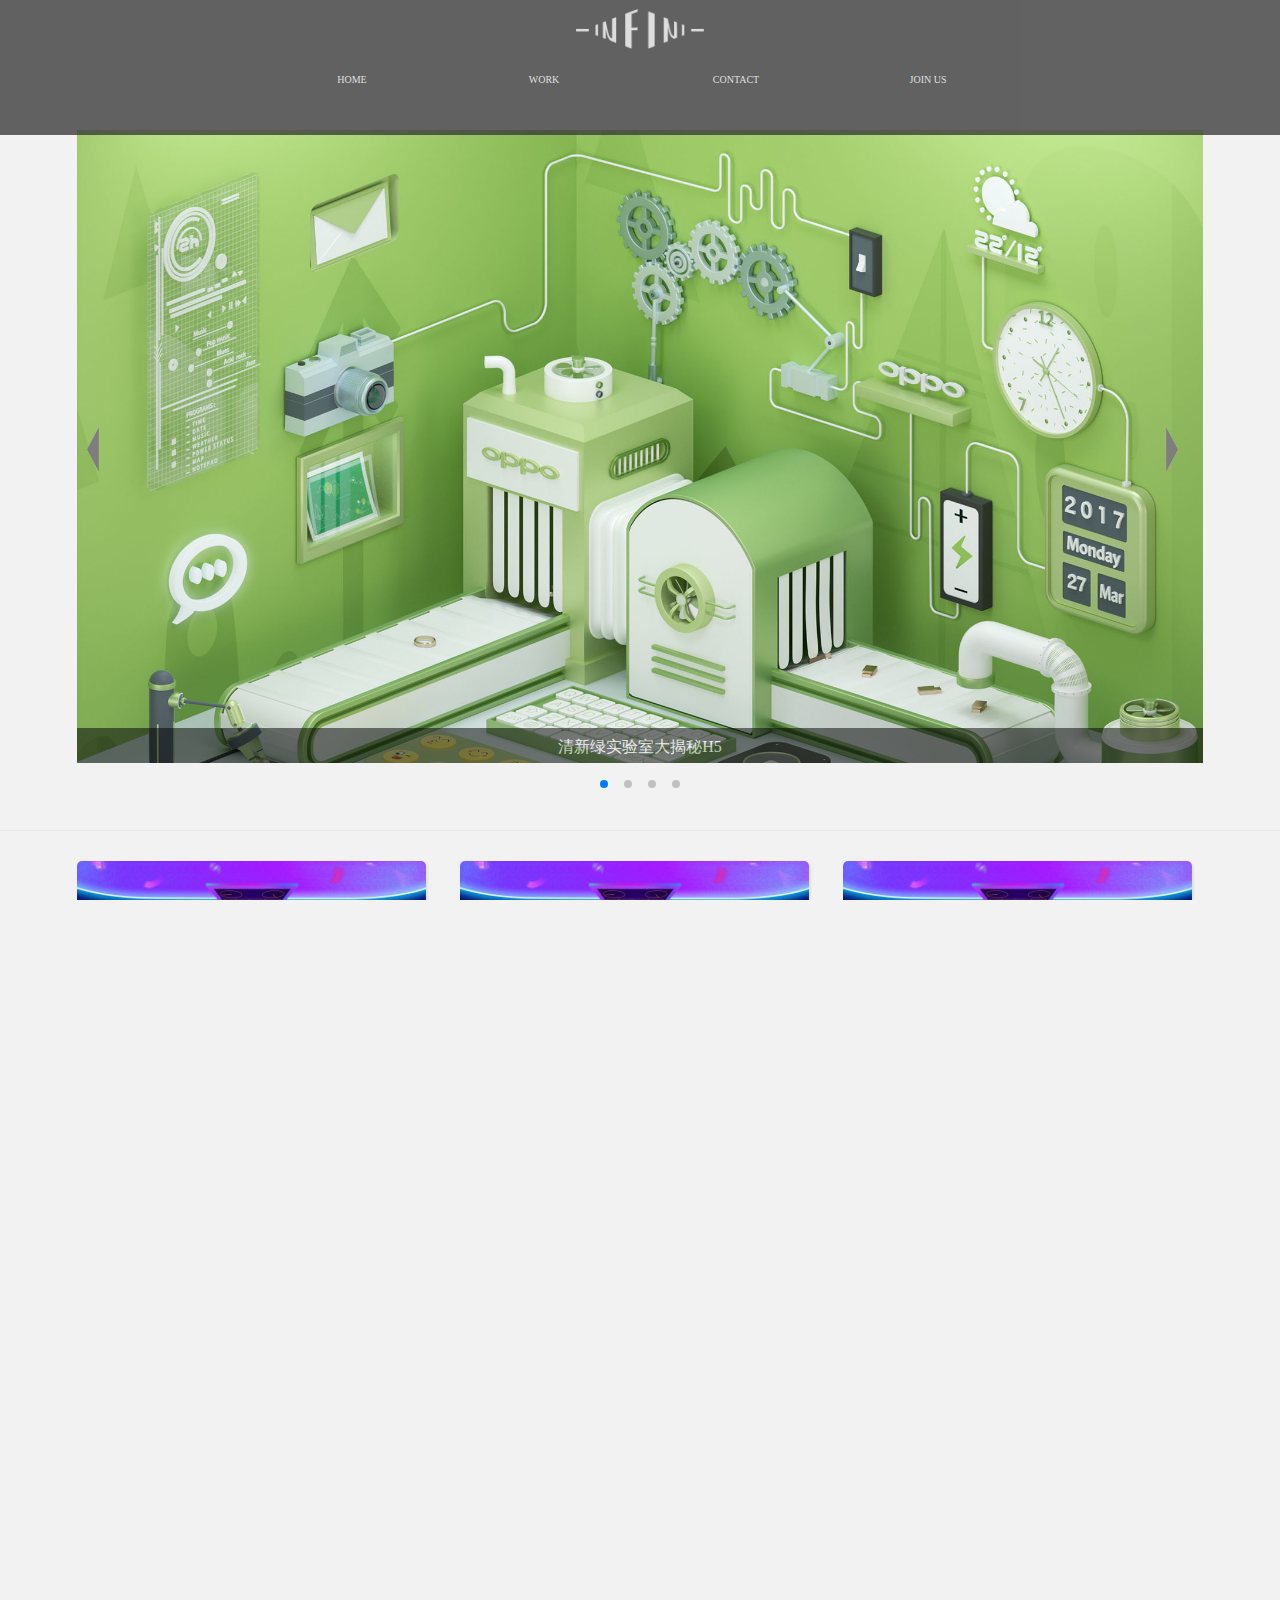
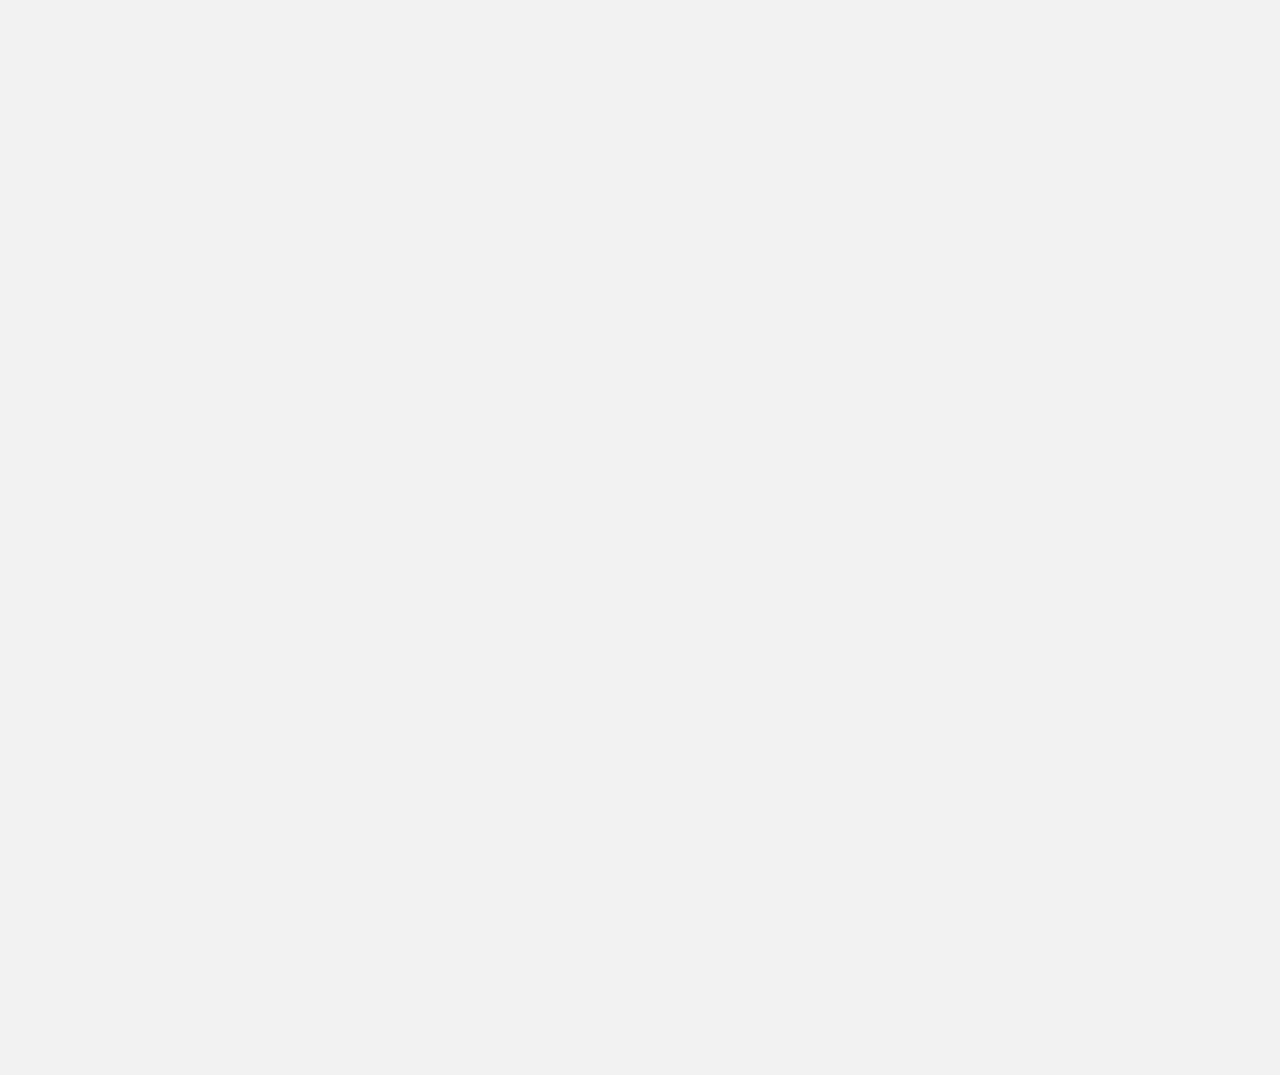
<file: index.html>
<!DOCTYPE html>
<html lang="en">
<head>
	<meta charset="UTF-8">
	<title>映纷创意</title>
	<meta name="viewport" content="width=device-width,initial-scale=1"/>
	<link rel="stylesheet" type="text/css" href="css/swiper-3.4.2.min.css">
	<link rel="stylesheet" href="css/style.css">
<!-- 	<link rel="stylesheet" type="text/css" href="css/style2.css" media="screen and (min-width:150px) and (max-width:479px)"> -->
</head>
<body>
	<div id="header">
	    <div class="logo">
	    	<img src="img/title2.png">
	    </div>
	    <div class="daohang">			
	        <a href="index.html">HOME</a>
			<a href="#rong">WORK</a>
			<a href="#foot">CONTACT</a>
			<a href="#">JOIN US</a>
		</div>
	</div>
	<div id="center">	
		<div class="lunbo">
			<div class="swiper-container">
				  <div class="swiper-wrapper">
					    <div class="swiper-slide"><img src="img/58fc78b8ba096.jpg"></div>
					    <div class="swiper-slide"><img src="img/58bf8b14867c3.jpg"></div>
					    <div class="swiper-slide"><img src="img/58bfbd40b1d73.jpg"></div>
					    <div class="swiper-slide"><img src="img/58be33c28aeb0.jpg"></div>
				  </div>
		          <div class="swiper-button-prev"></div>
		          <div class="swiper-button-next"></div>
			</div>
			<div class="swiper-pagination"></div>
			<div class="message">
			    <p>今日头条品牌概念动画 </p>
			    <p>清新绿实验室大揭秘H5</p>
			    <p>动画短片《旅行者大意了》</p>
			    <p>头条号创作平台</p>
			    <p>今日头条品牌概念动画 </p>
			    <p>清新绿实验室大揭秘H5</p>			
			</div>
		</div>
		<p class="swiper_p"></p>
		<div class="neirong" id="rong">
			<a href="#">
			    <div class="work">
					<div class="work_wrap">
						<ul>
							<li class="work_title">天猫</li>
							<li class="work_remark">天猫幻响电音节</li>
						</ul>
				    </div>
				</div>
				<img src="img/598834683df35.jpg">
				<p>天猫幻想电音节</p>
			</a>
			<a href="#" class="app">
				<div class="work">
					<div class="work_wrap">
						<ul>
							<li class="work_title">天猫</li>
							<li class="work_remark">天猫幻响电音节</li>
						</ul>
				    </div>
				</div>
				<img src="img/598834683df35.jpg">
				<p>天猫幻想电音节</p>
			</a>
			<a href="#">
		        <div class="work">
					<div class="work_wrap">
						<ul>
							<li class="work_title">天猫</li>
							<li class="work_remark">天猫幻响电音节</li>
						</ul>
				    </div>
				</div>
				<img src="img/598834683df35.jpg">
				<p>天猫幻想电音节</p>
			</a>
			<a href="#">
				<div class="work">
					<div class="work_wrap">
						<ul>
							<li class="work_title">天猫</li>
							<li class="work_remark">天猫幻响电音节</li>
						</ul>
				    </div>
				</div>
				<img src="img/598834683df35.jpg">
				<p>天猫幻想电音节</p>
			</a>
			<a href="#" class="app">
				<div class="work">
					<div class="work_wrap">
						<ul>
							<li class="work_title">天猫</li>
							<li class="work_remark">天猫幻响电音节</li>
						</ul>
				    </div>
				</div>
				<img src="img/598834683df35.jpg">
				<p>天猫幻想电音节</p>
			</a>
			<a href="#">
			    <div class="work">
					<div class="work_wrap">
						<ul>
							<li class="work_title">天猫</li>
							<li class="work_remark">天猫幻响电音节</li>
						</ul>
				    </div>
				</div>
				<img src="img/598834683df35.jpg">
				<p>天猫幻想电音节</p>
			</a>
			<a href="#">
			    <div class="work">
					<div class="work_wrap">
						<ul>
							<li class="work_title">天猫</li>
							<li class="work_remark">天猫幻响电音节</li>
						</ul>
				    </div>
				</div>
				<img src="img/598834683df35.jpg">
				<p>天猫幻想电音节</p>
			</a>
			<a href="#" class="app">
    		    <div class="work">
					<div class="work_wrap">
						<ul>
							<li class="work_title">天猫</li>
							<li class="work_remark">天猫幻响电音节</li>
						</ul>
				    </div>
				</div>
				<img src="img/598834683df35.jpg">
				<p>天猫幻想电音节</p>
			</a>
			<a href="#">
			    <div class="work">
					<div class="work_wrap">
						<ul>
							<li class="work_title">天猫</li>
							<li class="work_remark">天猫幻响电音节</li>
						</ul>
				    </div>
				</div>
				<img src="img/598834683df35.jpg">
				<p>天猫幻想电音节</p>
			</a>
			<a href="#">
			    <div class="work">
					<div class="work_wrap">
						<ul>
							<li class="work_title">天猫</li>
							<li class="work_remark">天猫幻响电音节</li>
						</ul>
				    </div>
				</div>
				<img src="img/598834683df35.jpg">
				<p>天猫幻想电音节</p>
			</a>
			<a href="#" class="app">
			    <div class="work">
					<div class="work_wrap">
						<ul>
							<li class="work_title">天猫</li>
							<li class="work_remark">天猫幻响电音节</li>
						</ul>
				    </div>
				</div>
				<img src="img/598834683df35.jpg">
				<p>天猫幻想电音节</p>
			</a>
			<a href="#">
			    <div class="work">
					<div class="work_wrap">
						<ul>
							<li class="work_title">天猫</li>
							<li class="work_remark">天猫幻响电音节</li>
						</ul>
				    </div>
				</div>
				<img src="img/598834683df35.jpg">
				<p>天猫幻想电音节</p>
			</a>
			<a href="#">
			    <div class="work">
					<div class="work_wrap">
						<ul>
							<li class="work_title">天猫</li>
							<li class="work_remark">天猫幻响电音节</li>
						</ul>
				    </div>
				</div>
				<img src="img/598834683df35.jpg">
				<p>天猫幻想电音节</p>
			</a>
			<a href="#" class="app">
			    <div class="work">
					<div class="work_wrap">
						<ul>
							<li class="work_title">天猫</li>
							<li class="work_remark">天猫幻响电音节</li>
						</ul>
				    </div>
				</div>
				<img src="img/598834683df35.jpg">
				<p>天猫幻想电音节</p>
			</a>
			<a href="#">
			    <div class="work">
					<div class="work_wrap">
						<ul>
							<li class="work_title">天猫</li>
							<li class="work_remark">天猫幻响电音节</li>
						</ul>
				    </div>
				</div>
				<img src="img/598834683df35.jpg">
				<p>天猫幻想电音节</p>
			</a>
			<a href="#">
			    <div class="work">
					<div class="work_wrap">
						<ul>
							<li class="work_title">天猫</li>
							<li class="work_remark">天猫幻响电音节</li>
						</ul>
				    </div>
				</div>
				<img src="img/598834683df35.jpg">
				<p>天猫幻想电音节</p>
			</a>
			<a href="#" class="app">
			    <div class="work">
					<div class="work_wrap">
						<ul>
							<li class="work_title">天猫</li>
							<li class="work_remark">天猫幻响电音节</li>
						</ul>
				    </div>
				</div>
				<img src="img/598834683df35.jpg">
				<p>天猫幻想电音节</p>
			</a>
			<a href="#">
			    <div class="work">
					<div class="work_wrap">
						<ul>
							<li class="work_title">天猫</li>
							<li class="work_remark">天猫幻响电音节</li>
						</ul>
				    </div>
				</div>
				<img src="img/598834683df35.jpg">
				<p>天猫幻想电音节</p>
			</a>
		</div>
	</div>
	<div id="foot">
			<div class="foot_left">
				<a href="#"><img src="img/contact1.jpg"></a>
				<a href="#"><img src="img/contact2.jpg"></a>
				<a href="#"><img src="img/contact3.jpg"></a>			
			</div>
			<div class="foot_right">
				<img src="img/footer_logo.jpg">
				<p>Infini Studio | 映纷创意</p>
				<p>北京市朝阳区常营</p>
				<p>TEL : 010-85394331</p>
				<p>QQ : 7585917</p>
				<p>Email : infinistudio@foxmail.com</p>
				<p>weibo : @InfiniStudio</p>
			</div>
		</div> 
	<script type="text/javascript" src="js/swiper-3.4.2.min.js"></script>
	<script type="text/javascript" src="js/jquery-1.10.1.min.js"></script>
	<script type="text/javascript">
		var mySwiper = new Swiper('.swiper-container', {
			    loop:true,
			    speed:1000,
				autoplay: 2000,
				autoplayDisableOnInteraction : false,
				paginationClickable :true,
				pagination : '.swiper-pagination',
				prevButton:'.swiper-button-prev',
				nextButton:'.swiper-button-next',
				onSlideChangeStart:function()
			    {
			    	pChange();
			    	// console.log($(".swiper-slide-active").index())
			    },
			})
	    function pChange(){
		$(".message p").css({top:"25px",display:"none"});
		$(".message p").eq($(".swiper-slide-active").index()).css({top:"25px",display:"block"});
		$(".message p").eq($(".swiper-slide-active").index()).animate({top:0},800)
	}
	</script>
</body>
</html>
</file>
<file: css/style.css>
*{
	margin:0;
	padding: 0;
}
html{
	width: 100%;
	height: 100%;
	overflow: hidden;
}
body{
	height:100%;
	overflow:auto;
	background: #f2f2f2;
}
ul li{
	list-style: none;
	text-align: center;
}
a{
	text-decoration:none;
}
#header{
	width: 100%;
	height: 15%;
	overflow: hidden;
	text-align: center;
	font-size: 10px;
	line-height: 110px;
	background: #3d3d3d;
	z-index: 1000;
	position:fixed;
	top: 0px;
	left: 0px;
	opacity:0.8;
	min-width: 310px;
}
.logo{
	width: 10%;
	height: 40px;
	position: absolute;
	top: -9px;
	left: 45%;
}
.logo img{
	width: 100%;
	height: 100%;
}
#header .daohang{
	width: 60%;
	height: 100%;
	margin: 0 auto;
}
#header .daohang a{
	display: inline-block;
	width: 25%;
	color:#dedede;
	float: left;
	margin-top: 25px;
}
#center{
	margin-top: 130px;
	min-width: 310px;
}
.lunbo,.neirong{
	width: 88%;
	z-index: 1;
	margin: 0 auto;
	position: relative;
}
.swiper-container{
	width: 100%;
	height: 100%;
	z-index: 1
	
}
.swiper-wrapper{
    width: 100%;
}
.swiper-slide{
	width: 100%;

}
.swiper-slide img{
	width: 100%;
}
.swiper-pagination {
    position: absolute;
    left: 0;
    text-align: center;
    bottom: -25px;
    width: 100%;
}
.swiper-pagination-bullet{
	margin: 0px 8px;
}
.message {
    background: rgb(0,0,0);
    position: absolute;
    z-index: 22;
    bottom: 4px;
    height: 35px;
    width: 100%;
    overflow: hidden;
    opacity: 0.5;
    filter: alpha(opacity=50);
}
.swiper-button-prev{
	background: url(../img/left.png) no-repeat;
}
.swiper-button-next{
	background: url(../img/right.png) no-repeat;
}
.message p {
    width: 100%;
    text-align: center;
    color: #f2f2f2;
    line-height: 35px;
    position: absolute;
    top: 35px;
    display: none;
}
.swiper_p {
    width: 100%;
    margin: 50px 0px 20px 0px;
    text-indent: 2em;
    padding-top: 1%;
    border-bottom: 1px #e8e8e8 solid;
    font-size: 1.2em;
    line-height: 1.5em;
    color: #666666;
}
.neirong{
	overflow: hidden;
}
.neirong a{
	display: block;
	width: 31%;
	float: left;
	color: #666666;
	text-align: center;
    border-radius: 5px;
    background: white;
    box-shadow: 2px 2px 2px #e3e3e3;
	margin-top:10px;
	margin-bottom: 30px;
	position: relative;
}
.work {
    width: 100%;
    position: absolute;
    background: black;
    height:100%; 
    border-radius: 5px;
     opacity:0.5;
    display: none;
}
.work_wrap {
    position: absolute;
    margin-top: -30px;
    top: 50%;
    left: 50%;
}
.neirong a div ul {
    color: white;
    margin-left: -100%;
}
.neirong a div ul li {
    text-align: center;
}
.work_wrap ul li:nth-child(1){
	font-size: 30px;
	color: white;
}
.neirong a:hover .work{
    display: block;
}
.app{
	margin-left: 3%;
	margin-right: 3%;
}
.neirong a img{
	width: 100%;
	height: 100%;
	border-radius: 5px 5px 0 0;
}
.neirong a p{
	font-size: 0.98em;
	line-height: 30px;
	margin-top: 0px;
}
#foot{
	width: 100%;
	height: 200px;
	margin-top: 20px;
	background: #e0e0e0;
	overflow: hidden;
	min-width: 310px;
}
.foot_left{
	width: 50%;
    text-align: right;
    float: left;
    margin-top: 10px;
}
#foot a{
	display: inline-block;
	width: 30px;
}
#foot a img{
	width: 100%;
	height: 100%;
}
.foot_right{
	width: 45%;
	float: left;
	margin:10px 0 0 1%;
	padding-left: 1%;
	border-left: 1px solid #adabac;
}
.foot_right img{
	width: 120px;
}
.foot_right p{
	font-size: 12px;
	line-height: 20px;
	color: #adabac;
}
@media screen and (max-width: 479px) {
	#header{
	height: 10%;
	}
	.logo{
		width: 32%;
		height: 33px;
		position: absolute;
		top: -23px;
		left: 34%;
	}
	.logo img{
		width: 100%;
		height: 100%;
	}
	#header .daohang{
		width: 100%;
		height: 100%;
		margin: 0 40px;
	}
	#header .daohang a{
		width: 20%;
		margin-top: 0px;
	}
	#center{
		margin-top: 85px;
	}
	.lunbo,.neirong{
		width: 95%;
	}
	.swiper_p{
		padding-top: 0%;
	}
	.neirong a{
		width: 48%;
		margin-bottom: 12px;
		margin-left: 5px;
	}
    .app{
		margin-left: 0%;
		margin-right: 0%;
    }
    #foot{
    	margin-top: 12px;
    }
	.foot_right img {
    width: 65%;
    }
	.foot_right p{
		line-height: 20px;
    }
}
</file>
